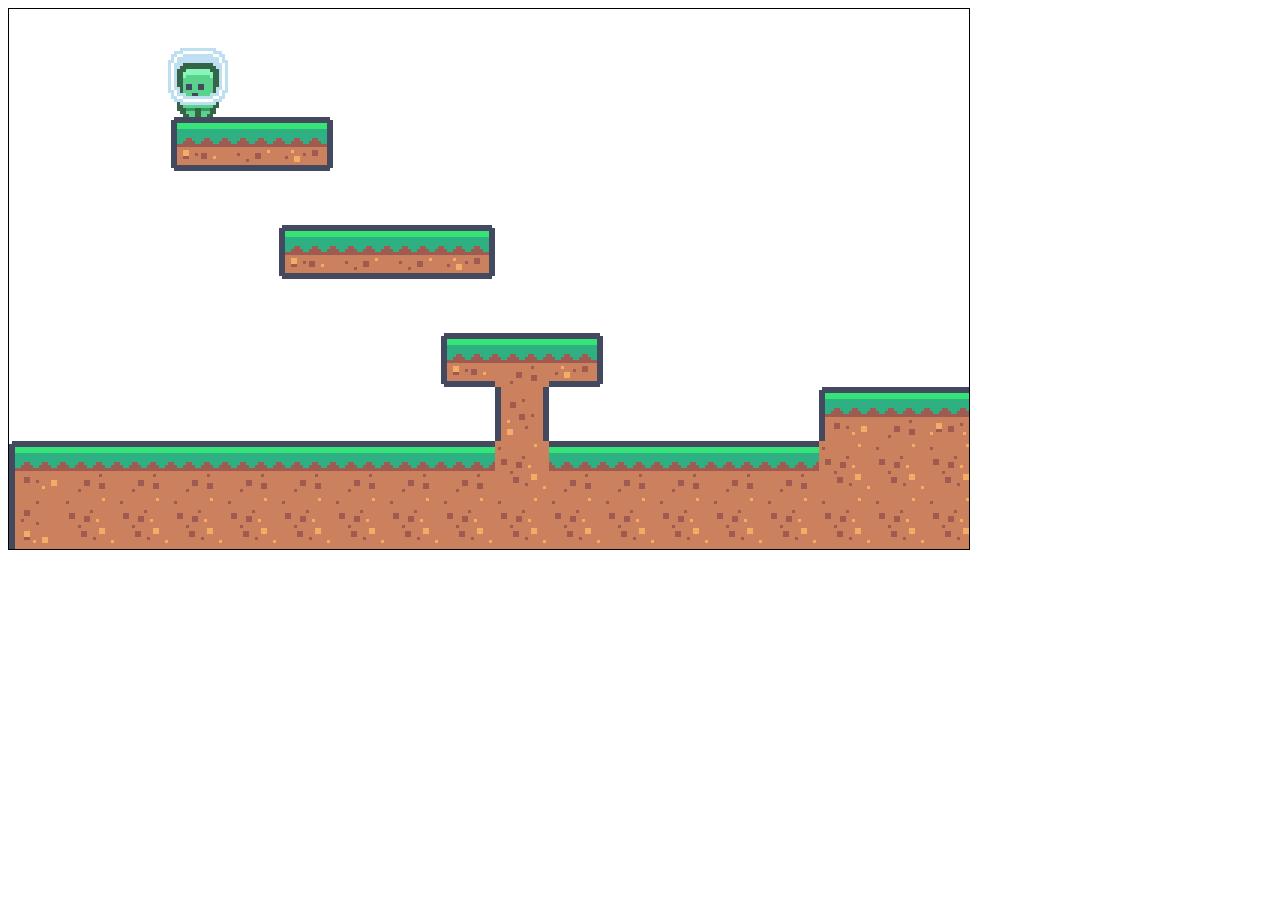
<file: Group 1 - Tuesday/practice-06/index.html>
<!DOCTYPE html>
<html lang="en">

<head>
    <meta charset="UTF-8">
    <title>Platformer</title>
    <style>
        canvas {
            border: 1px solid black;
        }
    </style>
</head>

<body>
    <canvas width="960" height="540"></canvas>
    <script src="script.js"></script>
</body>

</html>
</file>
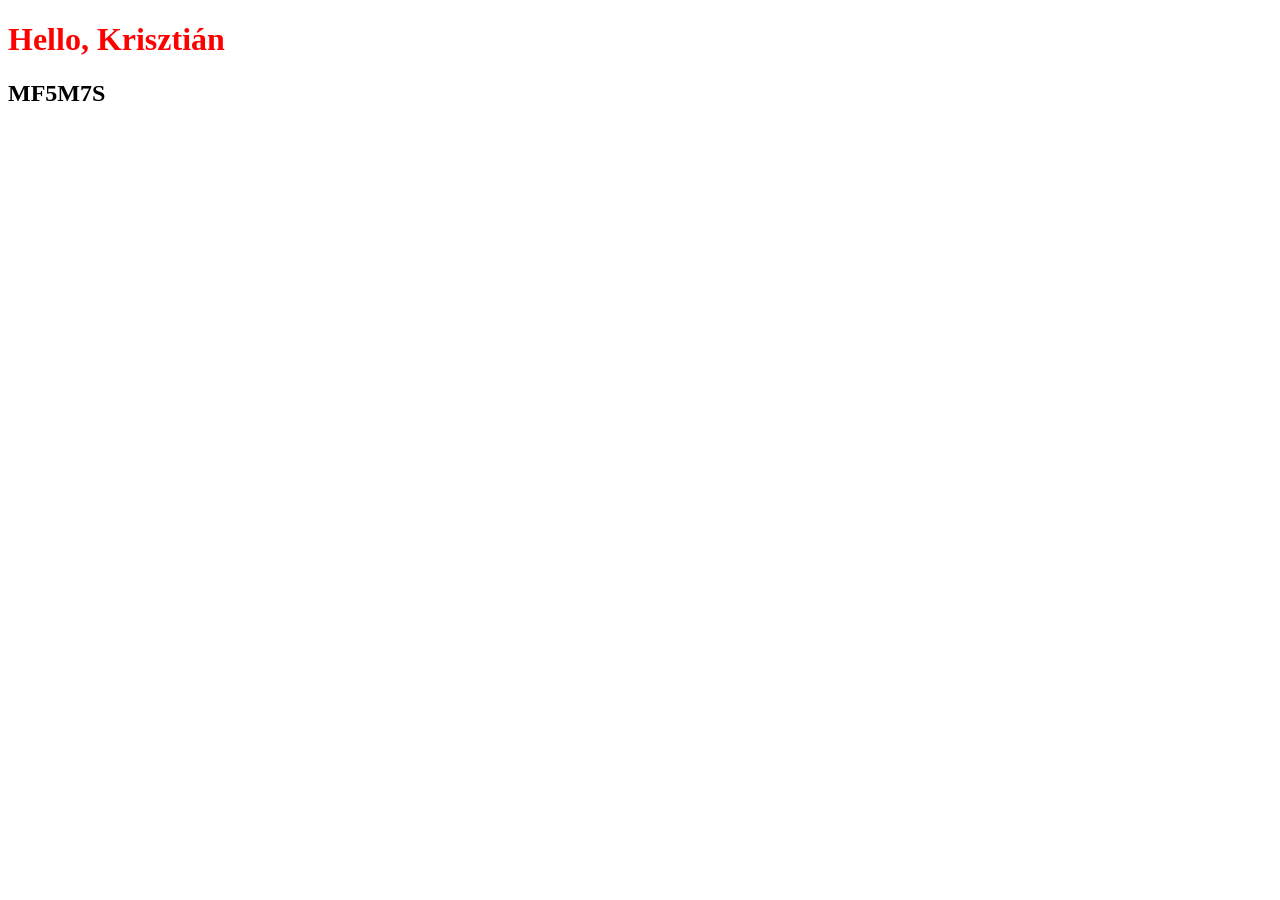
<file: Group 2 - Monday/practice-01/index.html>
<!DOCTYPE html>
<html lang="en">
<head>
  <meta charset="UTF-8">
  <meta name="viewport" content="width=device-width, initial-scale=1.0">
  <title>Document</title>
  <link rel="stylesheet" href="style.css">

  <script src="script.js">

  </script>
</head>
<body>

  <h1>Hello, Krisztián</h1>
  <h2>MF5M7S</h2>

  
</body>
</html>
</file>
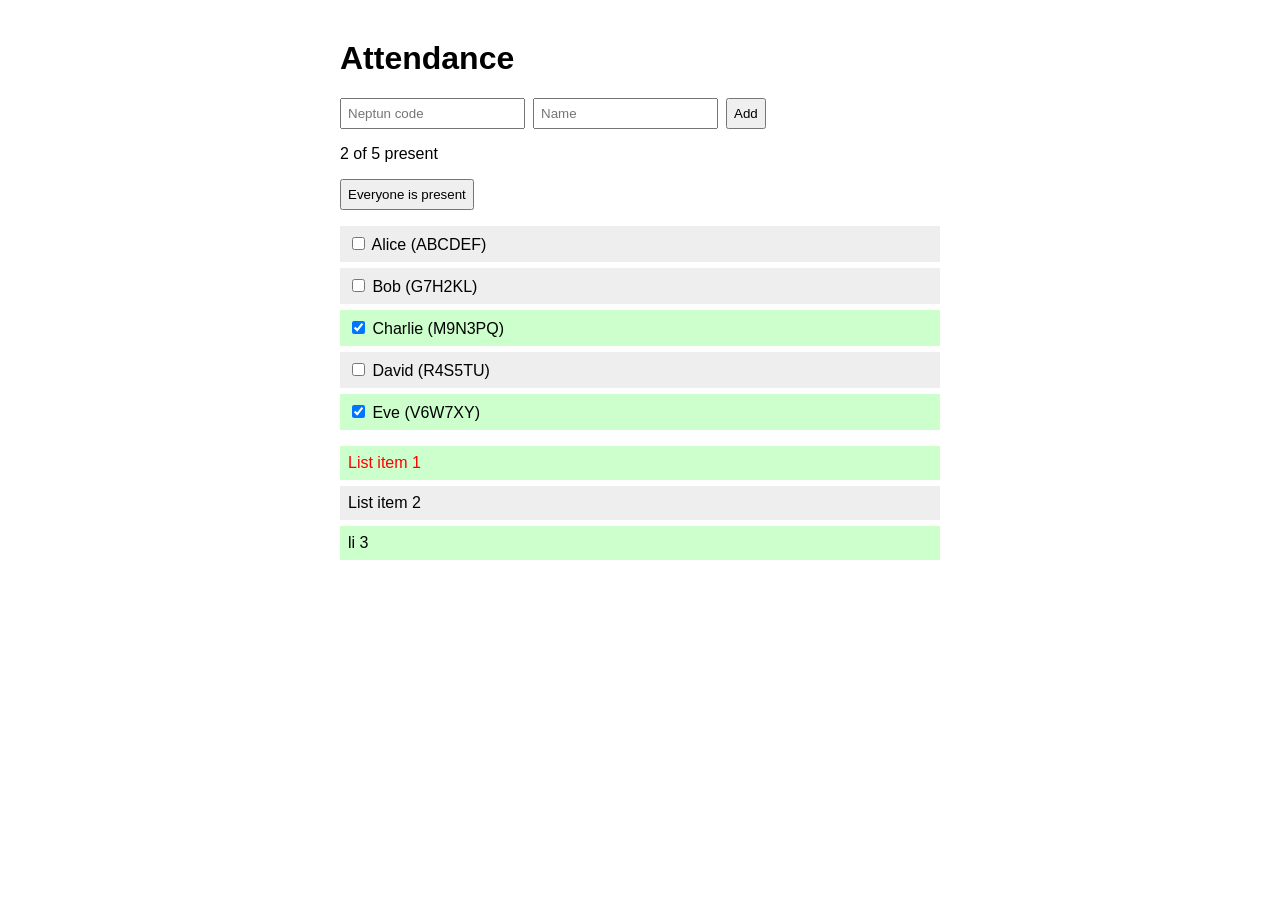
<file: Group 1 - Tuesday/practice-03/starter/index.html>
<!DOCTYPE html>
<html lang="en">
<head>
  <meta charset="UTF-8">
  <meta name="viewport" content="width=device-width, initial-scale=1.0">
  <title>Attendance</title>
  <link rel="stylesheet" href="style.css">
</head>
<body>
  <h1>Attendance</h1>

  <form id="add-form">
    <input id="neptun" placeholder="Neptun code">
    <input id="name" placeholder="Name">
    <button>Add</button>
  </form>

  <p id="summary"></p>
  <button id="all-present" type="button">Everyone is present</button>
  <ul id="student-list"></ul>


  <ul id="some-list">
    <li id="item1">List item 1</li>
    <li>List item 2</li>
  </ul>

  <script src="script.js"></script>
</body>
</html>
</file>
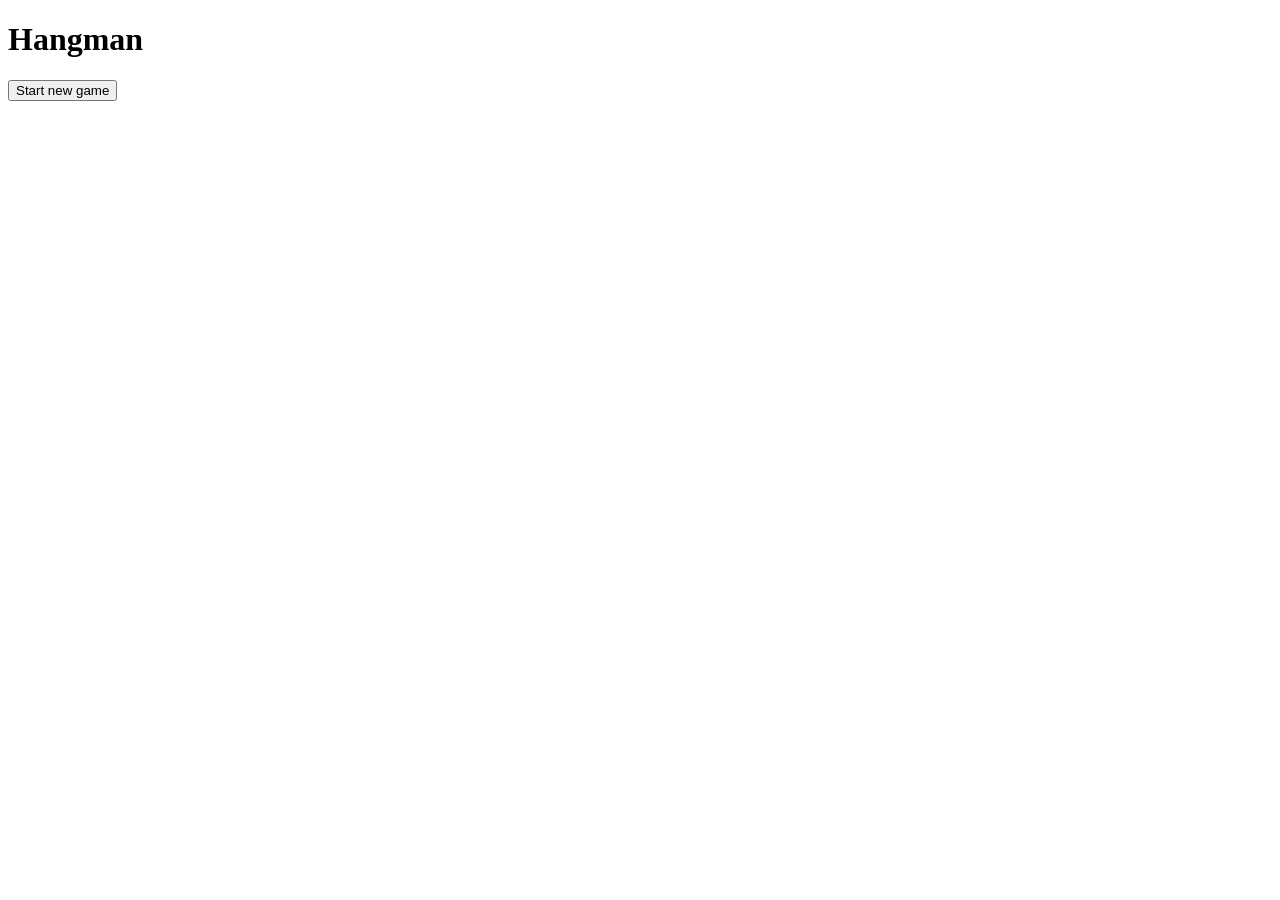
<file: Group 1 - Tuesday/practice-04/starter/index.html>
<!DOCTYPE html>
<html lang="en">
<head>
    <meta charset="UTF-8">
    <meta name="viewport" content="width=device-width, initial-scale=1.0">
    <title>Hangman</title>
</head>
<body>
    <h1>Hangman</h1>

    <div id="controls">
        <button id="start">Start new game</button>
        <div id="result"></div>
    </div>
    
    <div id="game" style="display: none">
        <table><tr></tr></table>
        <div id="buttons"></div>
        <svg width="200px" height="200px" stroke="black"></svg>
    </div>

    <script src="script.js"></script>
</body>
</html>
</file>
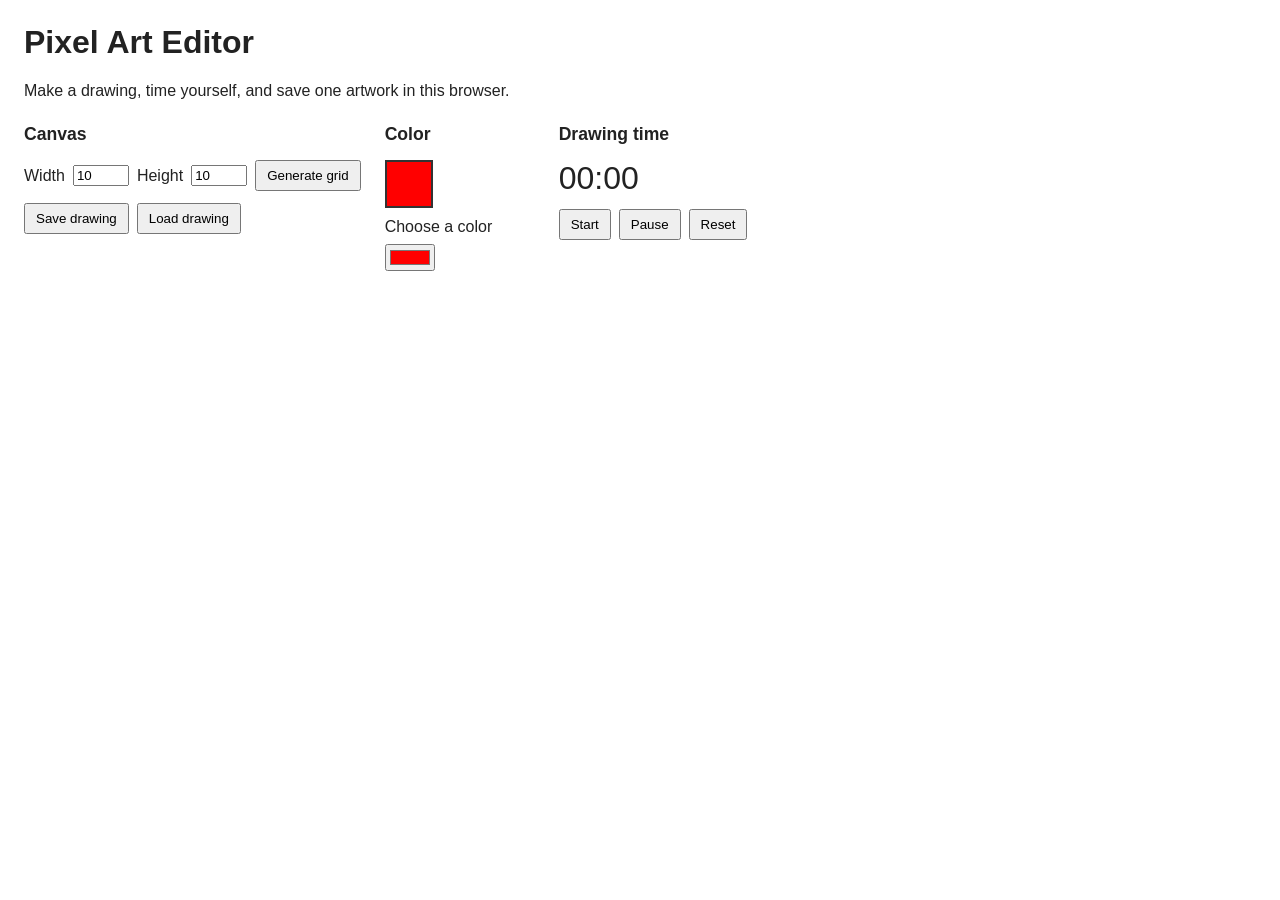
<file: Group 1 - Tuesday/practice-05/starter/index.html>
<!DOCTYPE html>
<html lang="en">
<head>
  <meta charset="UTF-8">
  <meta name="viewport" content="width=device-width, initial-scale=1.0">
  <title>Pixel Art Editor</title>
  <link rel="stylesheet" href="style.css">
</head>
<body>
  <h1>Pixel Art Editor</h1>
  <p>Make a drawing, time yourself, and save one artwork in this browser.</p>

  <main id="app">
    <section id="editor-section" aria-labelledby="editor-heading">
      <h2 id="editor-heading">Canvas</h2>
      <div id="grid-controls">
        <label for="grid-width">Width</label>
        <input id="grid-width" type="number" min="1" max="30" value="10">
        <label for="grid-height">Height</label>
        <input id="grid-height" type="number" min="1" max="30" value="10">
        <button id="generate-btn" type="button">Generate grid</button>
      </div>
      <div id="grid-container"></div>
      <div id="storage-controls">
        <button id="save-btn" type="button">Save drawing</button>
        <button id="load-btn" type="button">Load drawing</button>
      </div>
      <p id="status" role="status" aria-live="polite"></p>
    </section>

    <section id="color-section" aria-labelledby="color-heading">
      <h2 id="color-heading">Color</h2>
      <div id="current-color-display" aria-hidden="true"></div>
      <label for="color-picker">Choose a color</label>
      <input id="color-picker" type="color" value="#ff0000">
    </section>

    <section id="timer-section" aria-labelledby="timer-heading">
      <h2 id="timer-heading">Drawing time</h2>
      <output id="timer-display" role="timer">00:00</output>
      <div id="timer-controls">
        <button id="timer-start" type="button">Start</button>
        <button id="timer-pause" type="button">Pause</button>
        <button id="timer-reset" type="button">Reset</button>
      </div>
    </section>
  </main>

  <script src="script.js"></script>
</body>
</html>
</file>
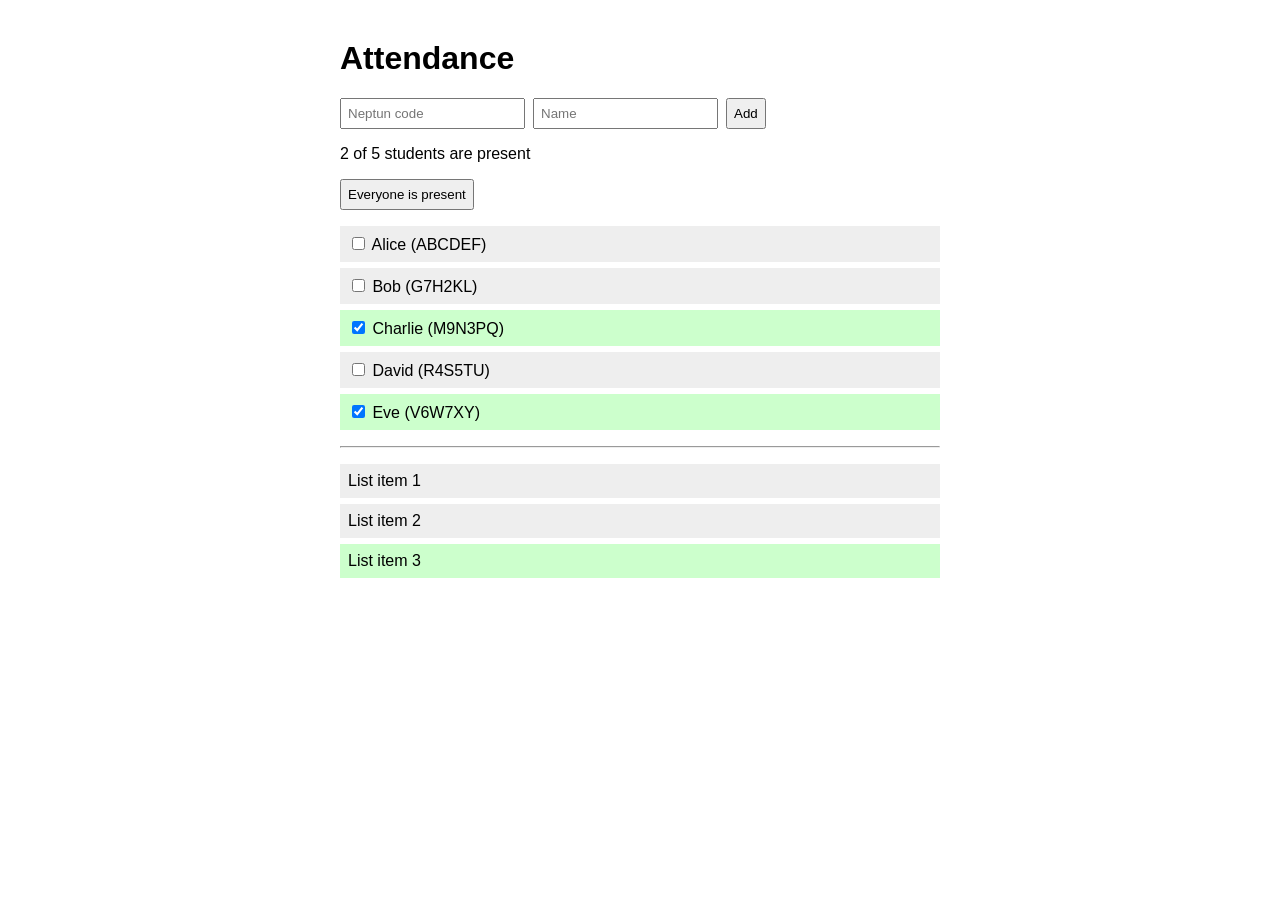
<file: Group 2 - Monday/practice-03/starter/index.html>
<!DOCTYPE html>
<html lang="en">
<head>
  <meta charset="UTF-8">
  <meta name="viewport" content="width=device-width, initial-scale=1.0">
  <title>Attendance</title>
  <link rel="stylesheet" href="style.css">
</head>
<body>
  <h1>Attendance</h1>

  <form id="add-form">
    <input id="neptun" placeholder="Neptun code">
    <input id="name" placeholder="Name">
    <button>Add</button>
  </form>

  <p id="summary"></p>
  <button id="all-present" type="button">Everyone is present</button>
  <ul id="student-list"></ul>

  <hr>

  <ul id="some-list">
    <li id="item1">List item 1</li>
    <li>List item 2</li>
  </ul>

  <script src="script.js"></script>
</body>
</html>
</file>
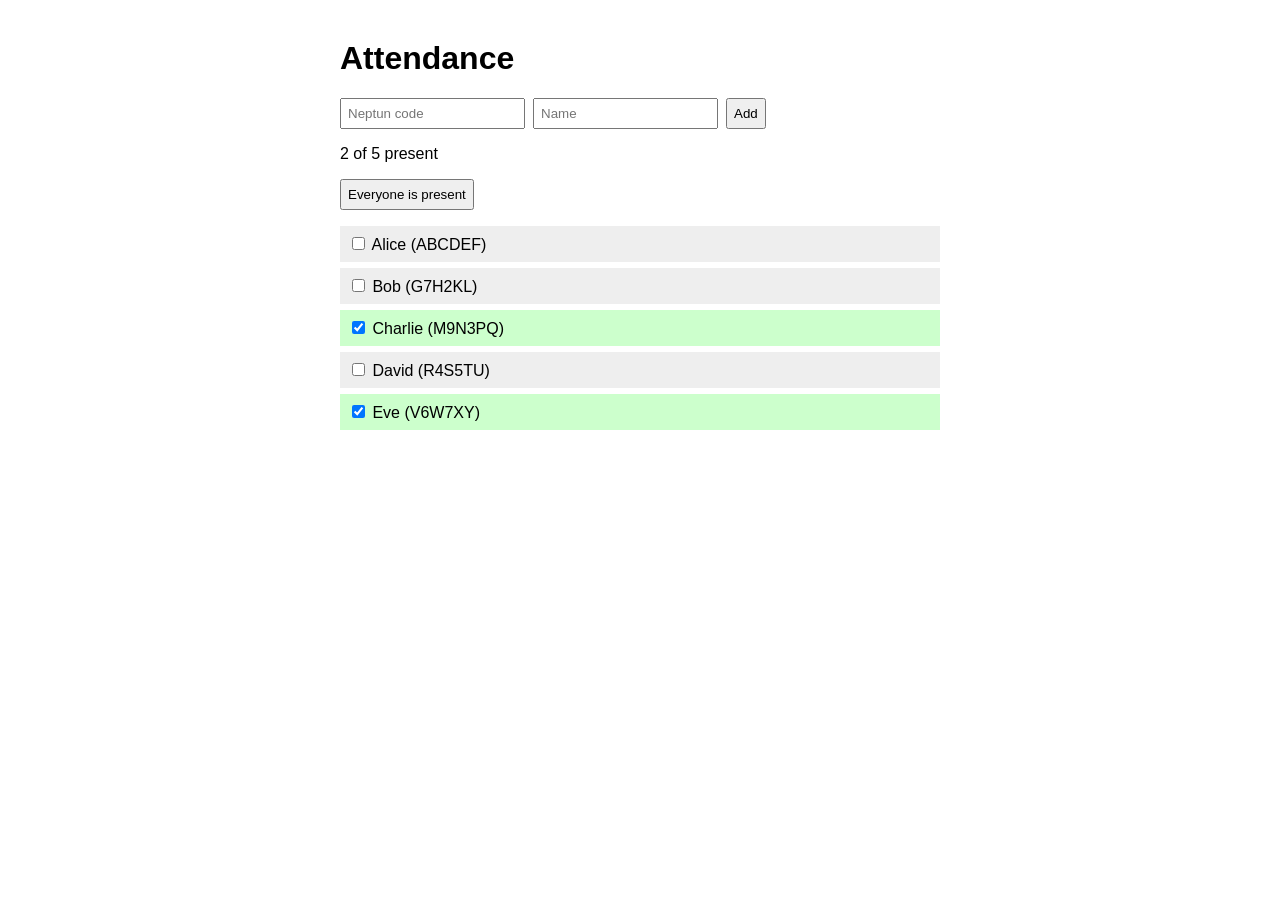
<file: Group 1 - Tuesday/practice-03/starter/example.html>
<!DOCTYPE html>
<html lang="en">
<head>
  <meta charset="UTF-8">
  <meta name="viewport" content="width=device-width, initial-scale=1.0">
  <title>Attendance example</title>
  <link rel="stylesheet" href="style.css">
</head>
<body>
  <h1>Attendance</h1>

  <form id="add-form">
    <input id="neptun" placeholder="Neptun code">
    <input id="name" placeholder="Name">
    <button>Add</button>
  </form>

  <p id="summary">2 of 5 present</p>
  <button id="all-present" type="button">Everyone is present</button>

  <ul id="student-list">
    <li data-neptun="ABCDEF">
      <label><input type="checkbox"> Alice (ABCDEF)</label>
    </li>
    <li data-neptun="G7H2KL">
      <label><input type="checkbox"> Bob (G7H2KL)</label>
    </li>
    <li data-neptun="M9N3PQ" class="present">
      <label><input type="checkbox" checked> Charlie (M9N3PQ)</label>
    </li>
    <li data-neptun="R4S5TU">
      <label><input type="checkbox"> David (R4S5TU)</label>
    </li>
    <li data-neptun="V6W7XY" class="present">
      <label><input type="checkbox" checked> Eve (V6W7XY)</label>
    </li>
  </ul>
</body>
</html>
</file>
<file: Group 2 - Monday/practice-01/style.css>
h1 {
  color: red;
}
</file>
<file: Group 1 - Tuesday/practice-03/starter/style.css>
body {
  max-width: 600px;
  margin: 40px auto;
  font-family: sans-serif;
}

form {
  display: flex;
  gap: 8px;
}

input,
button {
  padding: 6px;
}

ul {
  padding: 0;
  list-style: none;
}

li {
  margin: 6px 0;
  padding: 8px;
  background: #eee;
}

li.present {
  background: #cfc;
}
</file>
<file: Group 1 - Tuesday/practice-05/starter/style.css>
* { box-sizing: border-box; }

body {
  font-family: sans-serif;
  margin: 0;
  padding: 24px;
  color: #222;
}

h1 { margin-top: 0; }
h2 { margin-top: 0; font-size: 1.1rem; }

#app {
  display: flex;
  flex-wrap: wrap;
  gap: 24px;
  align-items: flex-start;
  margin-top: 24px;
}

#editor-section { min-width: 240px; }
#color-section, #timer-section { min-width: 150px; }

#grid-controls, #storage-controls, #timer-controls {
  display: flex;
  flex-wrap: wrap;
  align-items: center;
  gap: 8px;
  margin-bottom: 12px;
}

#grid-controls input { width: 56px; }
button { padding: 6px 10px; cursor: pointer; }

table.edit { border-collapse: collapse; margin-bottom: 12px; }
table.edit td {
  width: 22px;
  height: 22px;
  border: 1px solid #aaa;
  padding: 0;
  cursor: crosshair;
}

#current-color-display {
  width: 48px;
  height: 48px;
  margin-bottom: 10px;
  border: 2px solid #333;
  background: #ff0000;
}

#color-picker { display: block; margin-top: 8px; }

#timer-display {
  display: block;
  font-variant-numeric: tabular-nums;
  font-size: 2rem;
  margin-bottom: 12px;
}

#status { min-height: 1.5em; }
</file>
<file: Group 2 - Monday/practice-03/starter/style.css>
body {
  max-width: 600px;
  margin: 40px auto;
  font-family: sans-serif;
}

form {
  display: flex;
  gap: 8px;
}

input,
button {
  padding: 6px;
}

ul {
  padding: 0;
  list-style: none;
}

li {
  margin: 6px 0;
  padding: 8px;
  background: #eee;
}

li.present {
  background: #cfc;
}
</file>
